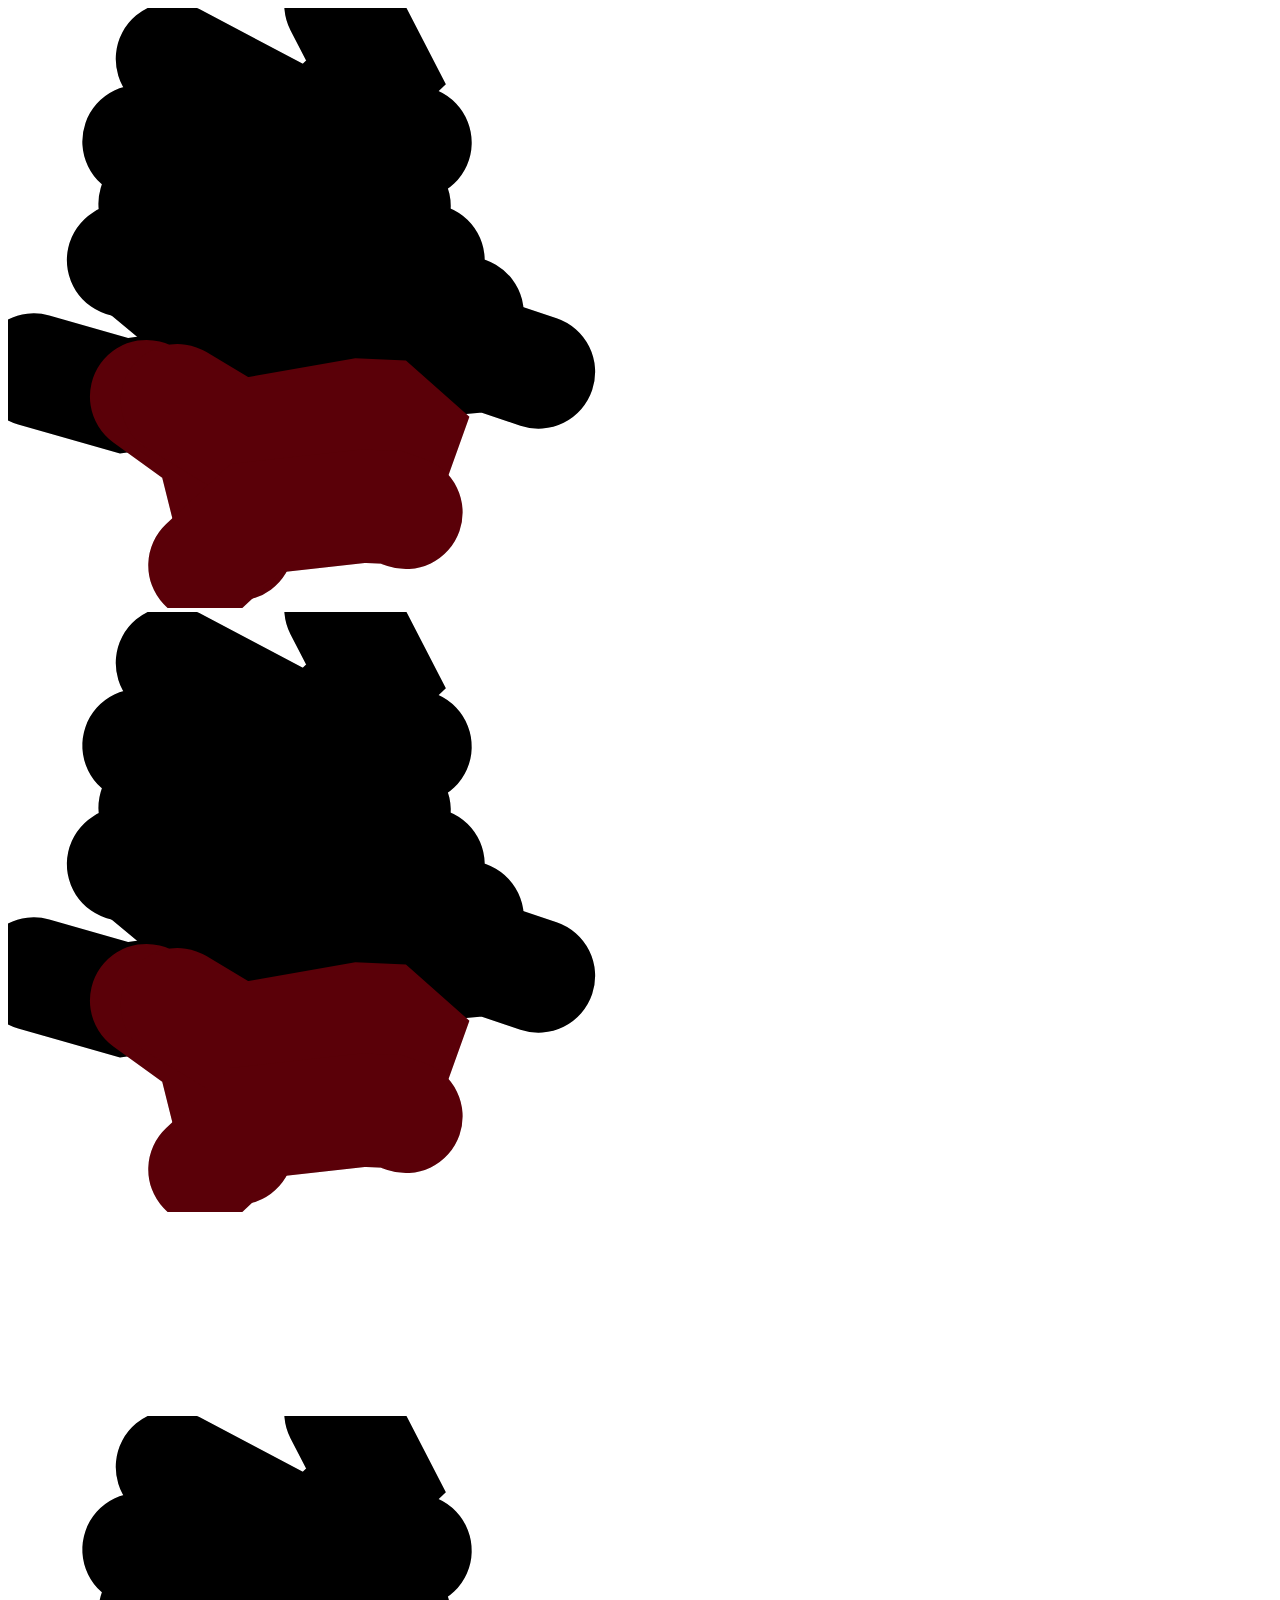
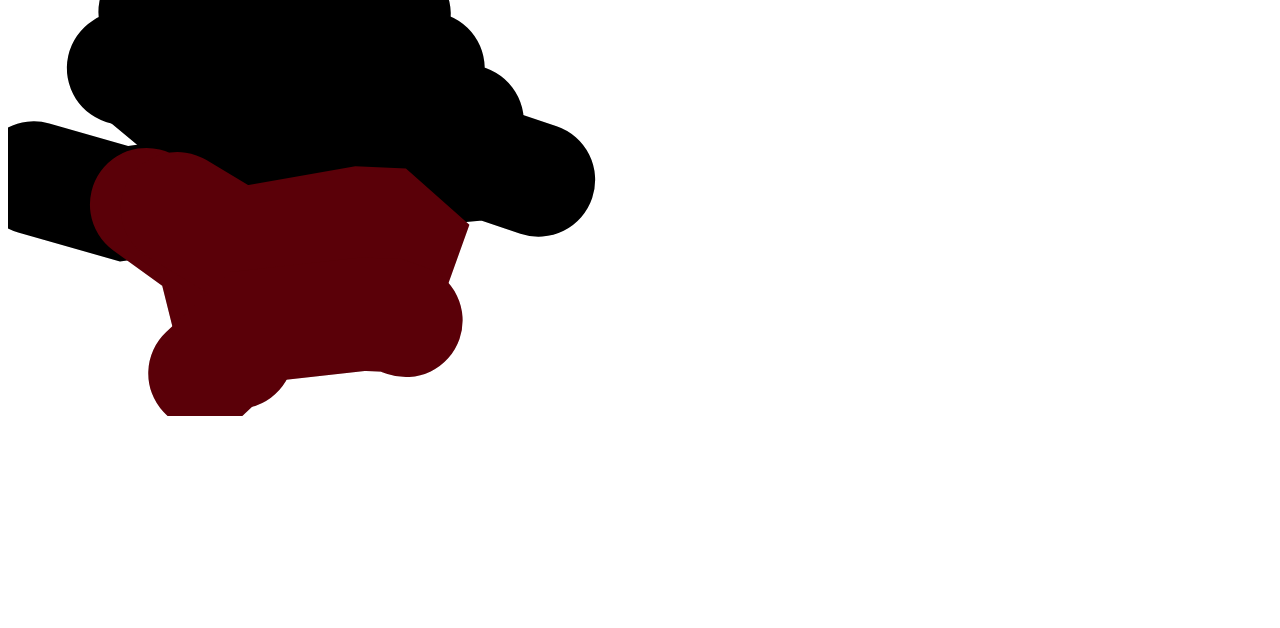
<file: src/svg2png.html>
<!DOCTYPE html>
<html>
<head>
    <meta http-equiv="content-type" content="text/html; charset=UTF-8">
    <title></title>
    <script src="js/hanzi-writer.min.js"></script>
</head>
<body>
<div id="svg-container">
    <svg width="600" height="600"><defs><clipPath id="mask-1"><path d="M 384 745 Q 435 702 452 702 Q 462 703 465 716 Q 468 729 458 756 Q 446 780 376 788 Q 361 789 356 787 Q 352 783 354 771 Q 358 761 384 745 Z"></path></clipPath><clipPath id="mask-2"><path d="M 595 803 Q 576 772 535 724 Q 531 717 535 711 Q 542 710 549 714 Q 627 763 664 782 Q 680 786 677 797 Q 671 812 654 830 Q 636 846 615 849 Q 602 849 602 831 Q 603 818 595 803 Z"></path></clipPath><clipPath id="mask-3"><path d="M 525 636 Q 583 645 643 652 Q 700 662 709 669 Q 718 676 714 684 Q 708 697 680 705 Q 656 712 559 689 Q 418 662 316 659 Q 280 655 304 637 Q 343 610 397 620 Q 433 624 470 629 L 525 636 Z"></path></clipPath><clipPath id="mask-4"><path d="M 528 531 Q 661 555 669 558 Q 678 565 674 573 Q 668 585 642 593 Q 618 599 530 576 L 477 565 Q 414 555 346 553 Q 312 549 335 533 Q 362 512 448 521 Q 461 522 477 524 L 528 531 Z"></path></clipPath><clipPath id="mask-5"><path d="M 524 442 Q 563 448 715 460 Q 725 457 735 470 Q 736 482 715 493 Q 685 517 607 497 Q 570 491 532 484 Q 528 484 525 482 L 476 475 Q 430 471 390 467 Q 342 464 290 460 Q 262 459 282 440 Q 310 412 342 417 Q 403 427 476 436 L 524 442 Z"></path></clipPath><clipPath id="mask-6"><path d="M 518 298 Q 521 376 524 442 L 525 482 Q 526 507 528 531 L 530 576 Q 533 627 531 631 Q 528 634 525 636 C 507 660 463 658 470 629 Q 476 611 477 565 L 477 524 Q 477 503 476 475 L 476 436 Q 476 378 476 293 C 476 263 517 268 518 298 Z"></path></clipPath><clipPath id="mask-7"><path d="M 311 360 Q 348 309 374 297 Q 387 294 396 305 Q 402 315 400 331 Q 391 370 324 392 Q 311 398 302 395 Q 296 394 297 383 Q 298 373 311 360 Z"></path></clipPath><clipPath id="mask-8"><path d="M 602 307 Q 662 359 694 380 Q 710 386 705 396 Q 698 409 678 425 Q 659 441 637 440 Q 624 439 626 420 Q 632 401 572 304 C 556 278 579 287 602 307 Z"></path></clipPath><clipPath id="mask-9"><path d="M 509 254 Q 749 275 854 265 Q 918 262 924 267 Q 931 280 919 292 Q 891 320 847 340 Q 832 346 806 338 Q 736 323 665 314 Q 631 311 602 307 L 572 304 Q 541 303 518 298 L 476 293 Q 359 283 299 275 Q 229 265 126 264 Q 113 264 111 253 Q 110 240 129 226 Q 145 213 176 201 Q 188 197 205 205 Q 221 211 295 223 Q 391 244 509 254 Z"></path></clipPath><clipPath id="mask-10"><path d="M 357 175 Q 345 181 315 184 Q 302 187 299 181 Q 292 174 302 158 Q 332 104 353 15 Q 357 -12 374 -29 Q 395 -51 399 -34 Q 403 -22 402 -5 L 396 32 Q 380 111 375 141 C 370 170 370 170 357 175 Z"></path></clipPath><clipPath id="mask-11"><path d="M 669 54 Q 696 126 728 146 Q 747 165 732 184 Q 660 245 602 222 Q 506 192 357 175 C 327 172 345 136 375 141 Q 385 142 397 145 Q 497 161 593 176 Q 618 180 628 170 Q 637 163 634 144 Q 627 99 615 62 C 606 33 658 26 669 54 Z"></path></clipPath><clipPath id="mask-12"><path d="M 402 -5 Q 447 10 681 16 Q 691 17 694 26 Q 695 35 669 54 L 615 62 L 614 62 Q 493 40 396 32 C 366 29 373 -13 402 -5 Z"></path></clipPath><clipPath id="mask-13"><path d="M 384 745 Q 435 702 452 702 Q 462 703 465 716 Q 468 729 458 756 Q 446 780 376 788 Q 361 789 356 787 Q 352 783 354 771 Q 358 761 384 745 Z"></path></clipPath><clipPath id="mask-14"><path d="M 595 803 Q 576 772 535 724 Q 531 717 535 711 Q 542 710 549 714 Q 627 763 664 782 Q 680 786 677 797 Q 671 812 654 830 Q 636 846 615 849 Q 602 849 602 831 Q 603 818 595 803 Z"></path></clipPath><clipPath id="mask-15"><path d="M 525 636 Q 583 645 643 652 Q 700 662 709 669 Q 718 676 714 684 Q 708 697 680 705 Q 656 712 559 689 Q 418 662 316 659 Q 280 655 304 637 Q 343 610 397 620 Q 433 624 470 629 L 525 636 Z"></path></clipPath><clipPath id="mask-16"><path d="M 528 531 Q 661 555 669 558 Q 678 565 674 573 Q 668 585 642 593 Q 618 599 530 576 L 477 565 Q 414 555 346 553 Q 312 549 335 533 Q 362 512 448 521 Q 461 522 477 524 L 528 531 Z"></path></clipPath><clipPath id="mask-17"><path d="M 524 442 Q 563 448 715 460 Q 725 457 735 470 Q 736 482 715 493 Q 685 517 607 497 Q 570 491 532 484 Q 528 484 525 482 L 476 475 Q 430 471 390 467 Q 342 464 290 460 Q 262 459 282 440 Q 310 412 342 417 Q 403 427 476 436 L 524 442 Z"></path></clipPath><clipPath id="mask-18"><path d="M 518 298 Q 521 376 524 442 L 525 482 Q 526 507 528 531 L 530 576 Q 533 627 531 631 Q 528 634 525 636 C 507 660 463 658 470 629 Q 476 611 477 565 L 477 524 Q 477 503 476 475 L 476 436 Q 476 378 476 293 C 476 263 517 268 518 298 Z"></path></clipPath><clipPath id="mask-19"><path d="M 311 360 Q 348 309 374 297 Q 387 294 396 305 Q 402 315 400 331 Q 391 370 324 392 Q 311 398 302 395 Q 296 394 297 383 Q 298 373 311 360 Z"></path></clipPath><clipPath id="mask-20"><path d="M 602 307 Q 662 359 694 380 Q 710 386 705 396 Q 698 409 678 425 Q 659 441 637 440 Q 624 439 626 420 Q 632 401 572 304 C 556 278 579 287 602 307 Z"></path></clipPath><clipPath id="mask-21"><path d="M 509 254 Q 749 275 854 265 Q 918 262 924 267 Q 931 280 919 292 Q 891 320 847 340 Q 832 346 806 338 Q 736 323 665 314 Q 631 311 602 307 L 572 304 Q 541 303 518 298 L 476 293 Q 359 283 299 275 Q 229 265 126 264 Q 113 264 111 253 Q 110 240 129 226 Q 145 213 176 201 Q 188 197 205 205 Q 221 211 295 223 Q 391 244 509 254 Z"></path></clipPath><clipPath id="mask-22"><path d="M 357 175 Q 345 181 315 184 Q 302 187 299 181 Q 292 174 302 158 Q 332 104 353 15 Q 357 -12 374 -29 Q 395 -51 399 -34 Q 403 -22 402 -5 L 396 32 Q 380 111 375 141 C 370 170 370 170 357 175 Z"></path></clipPath><clipPath id="mask-23"><path d="M 669 54 Q 696 126 728 146 Q 747 165 732 184 Q 660 245 602 222 Q 506 192 357 175 C 327 172 345 136 375 141 Q 385 142 397 145 Q 497 161 593 176 Q 618 180 628 170 Q 637 163 634 144 Q 627 99 615 62 C 606 33 658 26 669 54 Z"></path></clipPath><clipPath id="mask-24"><path d="M 402 -5 Q 447 10 681 16 Q 691 17 694 26 Q 695 35 669 54 L 615 62 L 614 62 Q 493 40 396 32 C 366 29 373 -13 402 -5 Z"></path></clipPath><clipPath id="mask-25"><path d="M 384 745 Q 435 702 452 702 Q 462 703 465 716 Q 468 729 458 756 Q 446 780 376 788 Q 361 789 356 787 Q 352 783 354 771 Q 358 761 384 745 Z"></path></clipPath><clipPath id="mask-26"><path d="M 595 803 Q 576 772 535 724 Q 531 717 535 711 Q 542 710 549 714 Q 627 763 664 782 Q 680 786 677 797 Q 671 812 654 830 Q 636 846 615 849 Q 602 849 602 831 Q 603 818 595 803 Z"></path></clipPath><clipPath id="mask-27"><path d="M 525 636 Q 583 645 643 652 Q 700 662 709 669 Q 718 676 714 684 Q 708 697 680 705 Q 656 712 559 689 Q 418 662 316 659 Q 280 655 304 637 Q 343 610 397 620 Q 433 624 470 629 L 525 636 Z"></path></clipPath><clipPath id="mask-28"><path d="M 528 531 Q 661 555 669 558 Q 678 565 674 573 Q 668 585 642 593 Q 618 599 530 576 L 477 565 Q 414 555 346 553 Q 312 549 335 533 Q 362 512 448 521 Q 461 522 477 524 L 528 531 Z"></path></clipPath><clipPath id="mask-29"><path d="M 524 442 Q 563 448 715 460 Q 725 457 735 470 Q 736 482 715 493 Q 685 517 607 497 Q 570 491 532 484 Q 528 484 525 482 L 476 475 Q 430 471 390 467 Q 342 464 290 460 Q 262 459 282 440 Q 310 412 342 417 Q 403 427 476 436 L 524 442 Z"></path></clipPath><clipPath id="mask-30"><path d="M 518 298 Q 521 376 524 442 L 525 482 Q 526 507 528 531 L 530 576 Q 533 627 531 631 Q 528 634 525 636 C 507 660 463 658 470 629 Q 476 611 477 565 L 477 524 Q 477 503 476 475 L 476 436 Q 476 378 476 293 C 476 263 517 268 518 298 Z"></path></clipPath><clipPath id="mask-31"><path d="M 311 360 Q 348 309 374 297 Q 387 294 396 305 Q 402 315 400 331 Q 391 370 324 392 Q 311 398 302 395 Q 296 394 297 383 Q 298 373 311 360 Z"></path></clipPath><clipPath id="mask-32"><path d="M 602 307 Q 662 359 694 380 Q 710 386 705 396 Q 698 409 678 425 Q 659 441 637 440 Q 624 439 626 420 Q 632 401 572 304 C 556 278 579 287 602 307 Z"></path></clipPath><clipPath id="mask-33"><path d="M 509 254 Q 749 275 854 265 Q 918 262 924 267 Q 931 280 919 292 Q 891 320 847 340 Q 832 346 806 338 Q 736 323 665 314 Q 631 311 602 307 L 572 304 Q 541 303 518 298 L 476 293 Q 359 283 299 275 Q 229 265 126 264 Q 113 264 111 253 Q 110 240 129 226 Q 145 213 176 201 Q 188 197 205 205 Q 221 211 295 223 Q 391 244 509 254 Z"></path></clipPath><clipPath id="mask-34"><path d="M 357 175 Q 345 181 315 184 Q 302 187 299 181 Q 292 174 302 158 Q 332 104 353 15 Q 357 -12 374 -29 Q 395 -51 399 -34 Q 403 -22 402 -5 L 396 32 Q 380 111 375 141 C 370 170 370 170 357 175 Z"></path></clipPath><clipPath id="mask-35"><path d="M 669 54 Q 696 126 728 146 Q 747 165 732 184 Q 660 245 602 222 Q 506 192 357 175 C 327 172 345 136 375 141 Q 385 142 397 145 Q 497 161 593 176 Q 618 180 628 170 Q 637 163 634 144 Q 627 99 615 62 C 606 33 658 26 669 54 Z"></path></clipPath><clipPath id="mask-36"><path d="M 402 -5 Q 447 10 681 16 Q 691 17 694 26 Q 695 35 669 54 L 615 62 L 614 62 Q 493 40 396 32 C 366 29 373 -13 402 -5 Z"></path></clipPath></defs><g transform="
    translate(10, 519.765625)
    scale(0.56640625, -0.56640625)
  "><g style="opacity: 1;"><path clip-path="url(http://127.0.0.1:5501/src/svg2png.html#mask-1)" d="M 272.6 827.7 L 433 743 L 451 715" stroke="rgba(221,221,221,1)" stroke-width="200" fill="none" stroke-linecap="round" stroke-linejoin="miter" stroke-dasharray="214.69916370237695,214.69916370237695" style="opacity: 1; stroke-dashoffset: 0;"></path><path clip-path="url(http://127.0.0.1:5501/src/svg2png.html#mask-2)" d="M 570.1 923.9 L 632 804 L 541 718" stroke="rgba(221,221,221,1)" stroke-width="200" fill="none" stroke-linecap="round" stroke-linejoin="miter" stroke-dasharray="260.09335431639244,260.09335431639244" style="opacity: 1; stroke-dashoffset: 0;"></path><path clip-path="url(http://127.0.0.1:5501/src/svg2png.html#mask-3)" d="M 213.6 681.9 L 331 641 L 385 640 L 659 681 L 701 680" stroke="rgba(221,221,221,1)" stroke-width="200" fill="none" stroke-linecap="round" stroke-linejoin="miter" stroke-dasharray="497.42328977071026,497.42328977071026" style="opacity: 1; stroke-dashoffset: 0;"></path><path clip-path="url(http://127.0.0.1:5501/src/svg2png.html#mask-4)" d="M 242 572 L 362 537 L 436 538 L 635 573 L 664 568" stroke="rgba(221,221,221,1)" stroke-width="200" fill="none" stroke-linecap="round" stroke-linejoin="miter" stroke-dasharray="430.4890824948725,430.4890824948725" style="opacity: 1; stroke-dashoffset: 0;"></path><path clip-path="url(http://127.0.0.1:5501/src/svg2png.html#mask-5)" d="M 186.3 472.5 L 334 440 L 642 480 L 692 481 L 724 472" stroke="rgba(221,221,221,1)" stroke-width="200" fill="none" stroke-linecap="round" stroke-linejoin="miter" stroke-dasharray="545.0337841069368,545.0337841069368" style="opacity: 1; stroke-dashoffset: 0;"></path><path clip-path="url(http://127.0.0.1:5501/src/svg2png.html#mask-6)" d="M 400.7 690.6 L 503 604 L 504 589 L 497 317 L 482 302" stroke="rgba(221,221,221,1)" stroke-width="200" fill="none" stroke-linecap="round" stroke-linejoin="miter" stroke-dasharray="442.3953311661253,442.3953311661253" style="opacity: 1; stroke-dashoffset: 0;"></path><path clip-path="url(http://127.0.0.1:5501/src/svg2png.html#mask-7)" d="M 231 449.8 L 366 338 L 379 317" stroke="rgba(221,221,221,1)" stroke-width="200" fill="none" stroke-linecap="round" stroke-linejoin="miter" stroke-dasharray="199.98429896933177,199.98429896933177" style="opacity: 1; stroke-dashoffset: 0;"></path><path clip-path="url(http://127.0.0.1:5501/src/svg2png.html#mask-8)" d="M 793 378.2 L 658 397 L 593 317" stroke="rgba(221,221,221,1)" stroke-width="200" fill="none" stroke-linecap="round" stroke-linejoin="miter" stroke-dasharray="239.423204331214,239.423204331214" style="opacity: 1; stroke-dashoffset: 0;"></path><path clip-path="url(http://127.0.0.1:5501/src/svg2png.html#mask-9)" d="M 27.8 278.5 L 187 233 L 432 268 L 830 305 L 919 275" stroke="rgba(221,221,221,1)" stroke-width="200" fill="none" stroke-linecap="round" stroke-linejoin="miter" stroke-dasharray="906.64469058025,906.64469058025" style="opacity: 1; stroke-dashoffset: 0;"></path><path clip-path="url(http://127.0.0.1:5501/src/svg2png.html#mask-10)" d="M 227 231.7 L 337 152 L 347 131 L 387 -29" stroke="rgba(221,221,221,1)" stroke-width="200" fill="none" stroke-linecap="round" stroke-linejoin="miter" stroke-dasharray="323.98865930386876,323.98865930386876" style="opacity: 1; stroke-dashoffset: 0;"></path><path clip-path="url(http://127.0.0.1:5501/src/svg2png.html#mask-11)" d="M 281.3 224.4 L 387 161 L 602 199 L 645 197 L 680 166 L 651 85 L 623 67" stroke="rgba(221,221,221,1)" stroke-width="200" fill="none" stroke-linecap="round" stroke-linejoin="miter" stroke-dasharray="550.7787991120791,550.7787991120791" style="opacity: 1; stroke-dashoffset: 0;"></path><path clip-path="url(http://127.0.0.1:5501/src/svg2png.html#mask-12)" d="M 330 -66.4 L 419 17 L 609 38 L 659 36 L 685 27" stroke="rgba(221,221,221,1)" stroke-width="200" fill="none" stroke-linecap="round" stroke-linejoin="miter" stroke-dasharray="390.6423327303882,390.6423327303882" style="opacity: 1; stroke-dashoffset: 0;"></path></g><g style="opacity: 1;"><path clip-path="url(http://127.0.0.1:5501/src/svg2png.html#mask-13)" d="M 272.6 827.7 L 433 743 L 451 715" stroke="rgba(0,0,0,1)" stroke-width="200" fill="none" stroke-linecap="round" stroke-linejoin="miter" stroke-dasharray="214.69916370237695,214.69916370237695" style="opacity: 1; stroke-dashoffset: 0;"></path><path clip-path="url(http://127.0.0.1:5501/src/svg2png.html#mask-14)" d="M 570.1 923.9 L 632 804 L 541 718" stroke="rgba(0,0,0,1)" stroke-width="200" fill="none" stroke-linecap="round" stroke-linejoin="miter" stroke-dasharray="260.09335431639244,260.09335431639244" style="opacity: 1; stroke-dashoffset: 0;"></path><path clip-path="url(http://127.0.0.1:5501/src/svg2png.html#mask-15)" d="M 213.6 681.9 L 331 641 L 385 640 L 659 681 L 701 680" stroke="rgba(0,0,0,1)" stroke-width="200" fill="none" stroke-linecap="round" stroke-linejoin="miter" stroke-dasharray="497.42328977071026,497.42328977071026" style="opacity: 1; stroke-dashoffset: 0;"></path><path clip-path="url(http://127.0.0.1:5501/src/svg2png.html#mask-16)" d="M 242 572 L 362 537 L 436 538 L 635 573 L 664 568" stroke="rgba(0,0,0,1)" stroke-width="200" fill="none" stroke-linecap="round" stroke-linejoin="miter" stroke-dasharray="430.4890824948725,430.4890824948725" style="opacity: 1; stroke-dashoffset: 0;"></path><path clip-path="url(http://127.0.0.1:5501/src/svg2png.html#mask-17)" d="M 186.3 472.5 L 334 440 L 642 480 L 692 481 L 724 472" stroke="rgba(0,0,0,1)" stroke-width="200" fill="none" stroke-linecap="round" stroke-linejoin="miter" stroke-dasharray="545.0337841069368,545.0337841069368" style="opacity: 1; stroke-dashoffset: 0;"></path><path clip-path="url(http://127.0.0.1:5501/src/svg2png.html#mask-18)" d="M 400.7 690.6 L 503 604 L 504 589 L 497 317 L 482 302" stroke="rgba(0,0,0,1)" stroke-width="200" fill="none" stroke-linecap="round" stroke-linejoin="miter" stroke-dasharray="442.3953311661253,442.3953311661253" style="opacity: 1; stroke-dashoffset: 0;"></path><path clip-path="url(http://127.0.0.1:5501/src/svg2png.html#mask-19)" d="M 231 449.8 L 366 338 L 379 317" stroke="rgba(0,0,0,1)" stroke-width="200" fill="none" stroke-linecap="round" stroke-linejoin="miter" stroke-dasharray="199.98429896933177,199.98429896933177" style="opacity: 1; stroke-dashoffset: 0;"></path><path clip-path="url(http://127.0.0.1:5501/src/svg2png.html#mask-20)" d="M 793 378.2 L 658 397 L 593 317" stroke="rgba(0,0,0,1)" stroke-width="200" fill="none" stroke-linecap="round" stroke-linejoin="miter" stroke-dasharray="239.423204331214,239.423204331214" style="opacity: 1; stroke-dashoffset: 0;"></path><path clip-path="url(http://127.0.0.1:5501/src/svg2png.html#mask-21)" d="M 27.8 278.5 L 187 233 L 432 268 L 830 305 L 919 275" stroke="rgba(0,0,0,1)" stroke-width="200" fill="none" stroke-linecap="round" stroke-linejoin="miter" stroke-dasharray="906.64469058025,906.64469058025" style="opacity: 1; stroke-dashoffset: 0;"></path><path clip-path="url(http://127.0.0.1:5501/src/svg2png.html#mask-22)" d="M 227 231.7 L 337 152 L 347 131 L 387 -29" stroke="rgba(90,0,8,1)" stroke-width="200" fill="none" stroke-linecap="round" stroke-linejoin="miter" stroke-dasharray="323.98865930386876,323.98865930386876" style="opacity: 1; stroke-dashoffset: 0;"></path><path clip-path="url(http://127.0.0.1:5501/src/svg2png.html#mask-23)" d="M 281.3 224.4 L 387 161 L 602 199 L 645 197 L 680 166 L 651 85 L 623 67" stroke="rgba(90,0,8,1)" stroke-width="200" fill="none" stroke-linecap="round" stroke-linejoin="miter" stroke-dasharray="550.7787991120791,550.7787991120791" style="opacity: 1; stroke-dashoffset: 0;"></path><path clip-path="url(http://127.0.0.1:5501/src/svg2png.html#mask-24)" d="M 330 -66.4 L 419 17 L 609 38 L 659 36 L 685 27" stroke="rgba(90,0,8,1)" stroke-width="200" fill="none" stroke-linecap="round" stroke-linejoin="miter" stroke-dasharray="390.6423327303882,390.6423327303882" style="opacity: 1; stroke-dashoffset: 0;"></path></g><g style="opacity: 1;"><path clip-path="url(http://127.0.0.1:5501/src/svg2png.html#mask-25)" d="M 272.6 827.7 L 433 743 L 451 715" stroke="rgba(170,170,255,1)" stroke-width="200" fill="none" stroke-linecap="round" stroke-linejoin="miter" stroke-dasharray="214.69916370237695,214.69916370237695" style="opacity: 0; stroke-dashoffset: 0;"></path><path clip-path="url(http://127.0.0.1:5501/src/svg2png.html#mask-26)" d="M 570.1 923.9 L 632 804 L 541 718" stroke="rgba(170,170,255,1)" stroke-width="200" fill="none" stroke-linecap="round" stroke-linejoin="miter" stroke-dasharray="260.09335431639244,260.09335431639244" style="opacity: 0; stroke-dashoffset: 0;"></path><path clip-path="url(http://127.0.0.1:5501/src/svg2png.html#mask-27)" d="M 213.6 681.9 L 331 641 L 385 640 L 659 681 L 701 680" stroke="rgba(170,170,255,1)" stroke-width="200" fill="none" stroke-linecap="round" stroke-linejoin="miter" stroke-dasharray="497.42328977071026,497.42328977071026" style="opacity: 0; stroke-dashoffset: 0;"></path><path clip-path="url(http://127.0.0.1:5501/src/svg2png.html#mask-28)" d="M 242 572 L 362 537 L 436 538 L 635 573 L 664 568" stroke="rgba(170,170,255,1)" stroke-width="200" fill="none" stroke-linecap="round" stroke-linejoin="miter" stroke-dasharray="430.4890824948725,430.4890824948725" style="opacity: 0; stroke-dashoffset: 0;"></path><path clip-path="url(http://127.0.0.1:5501/src/svg2png.html#mask-29)" d="M 186.3 472.5 L 334 440 L 642 480 L 692 481 L 724 472" stroke="rgba(170,170,255,1)" stroke-width="200" fill="none" stroke-linecap="round" stroke-linejoin="miter" stroke-dasharray="545.0337841069368,545.0337841069368" style="opacity: 0; stroke-dashoffset: 0;"></path><path clip-path="url(http://127.0.0.1:5501/src/svg2png.html#mask-30)" d="M 400.7 690.6 L 503 604 L 504 589 L 497 317 L 482 302" stroke="rgba(170,170,255,1)" stroke-width="200" fill="none" stroke-linecap="round" stroke-linejoin="miter" stroke-dasharray="442.3953311661253,442.3953311661253" style="opacity: 0; stroke-dashoffset: 0;"></path><path clip-path="url(http://127.0.0.1:5501/src/svg2png.html#mask-31)" d="M 231 449.8 L 366 338 L 379 317" stroke="rgba(170,170,255,1)" stroke-width="200" fill="none" stroke-linecap="round" stroke-linejoin="miter" stroke-dasharray="199.98429896933177,199.98429896933177" style="opacity: 0; stroke-dashoffset: 0;"></path><path clip-path="url(http://127.0.0.1:5501/src/svg2png.html#mask-32)" d="M 793 378.2 L 658 397 L 593 317" stroke="rgba(170,170,255,1)" stroke-width="200" fill="none" stroke-linecap="round" stroke-linejoin="miter" stroke-dasharray="239.423204331214,239.423204331214" style="opacity: 0; stroke-dashoffset: 0;"></path><path clip-path="url(http://127.0.0.1:5501/src/svg2png.html#mask-33)" d="M 27.8 278.5 L 187 233 L 432 268 L 830 305 L 919 275" stroke="rgba(170,170,255,1)" stroke-width="200" fill="none" stroke-linecap="round" stroke-linejoin="miter" stroke-dasharray="906.64469058025,906.64469058025" style="opacity: 0; stroke-dashoffset: 0;"></path><path clip-path="url(http://127.0.0.1:5501/src/svg2png.html#mask-34)" d="M 227 231.7 L 337 152 L 347 131 L 387 -29" stroke="rgba(170,170,255,1)" stroke-width="200" fill="none" stroke-linecap="round" stroke-linejoin="miter" stroke-dasharray="323.98865930386876,323.98865930386876" style="opacity: 0; stroke-dashoffset: 0;"></path><path clip-path="url(http://127.0.0.1:5501/src/svg2png.html#mask-35)" d="M 281.3 224.4 L 387 161 L 602 199 L 645 197 L 680 166 L 651 85 L 623 67" stroke="rgba(170,170,255,1)" stroke-width="200" fill="none" stroke-linecap="round" stroke-linejoin="miter" stroke-dasharray="550.7787991120791,550.7787991120791" style="opacity: 0; stroke-dashoffset: 0;"></path><path clip-path="url(http://127.0.0.1:5501/src/svg2png.html#mask-36)" d="M 330 -66.4 L 419 17 L 609 38 L 659 36 L 685 27" stroke="rgba(170,170,255,1)" stroke-width="200" fill="none" stroke-linecap="round" stroke-linejoin="miter" stroke-dasharray="390.6423327303882,390.6423327303882" style="opacity: 0; stroke-dashoffset: 0;"></path></g></g></svg>
</div>

<!-- <script>
    var char = '善' // '和';
    var writer = HanziWriter.create('svg-container', char, {
        width: 600,
        height: 600,
        padding: 10,
        strokeColor: '#000000',
        radicalColor: '#5A0008'
    });
</script> -->

<canvas id="canvas" width="800" height="800"></canvas>
<div id="png-container"></div>


<script>
var svgString = new XMLSerializer().serializeToString(document.querySelector('svg'));

var canvas = document.getElementById("canvas");
var ctx = canvas.getContext("2d");
var DOMURL = self.URL || self.webkitURL || self;
var img = new Image();
var svg = new Blob([svgString], {type: "image/svg+xml;charset=utf-8"});
var url = DOMURL.createObjectURL(svg);
img.onload = function() {
    ctx.drawImage(img, 0, 0);
    var png = canvas.toDataURL("image/png");
    document.querySelector('#png-container').innerHTML = '<img src="'+png+'"/>';
    DOMURL.revokeObjectURL(png);
};
img.src = url;

</script>

</body>
</html>
</file>
